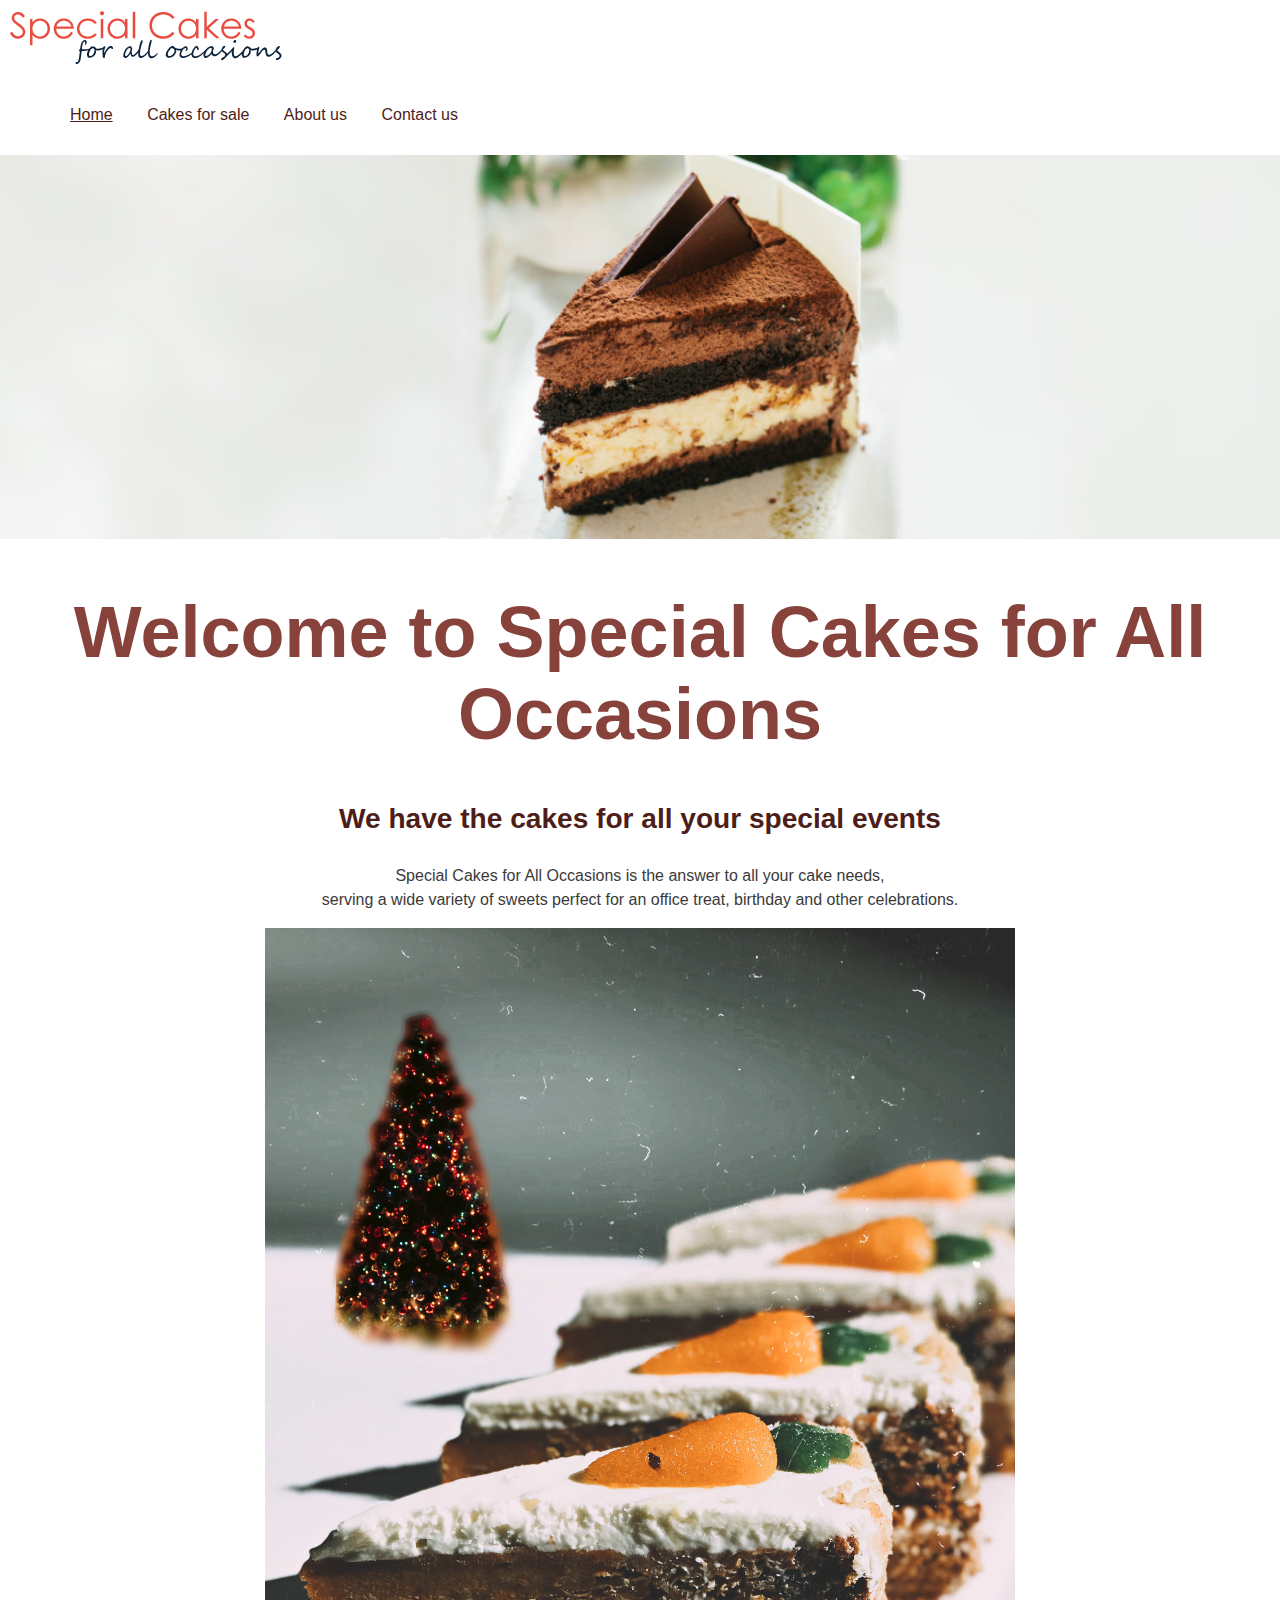
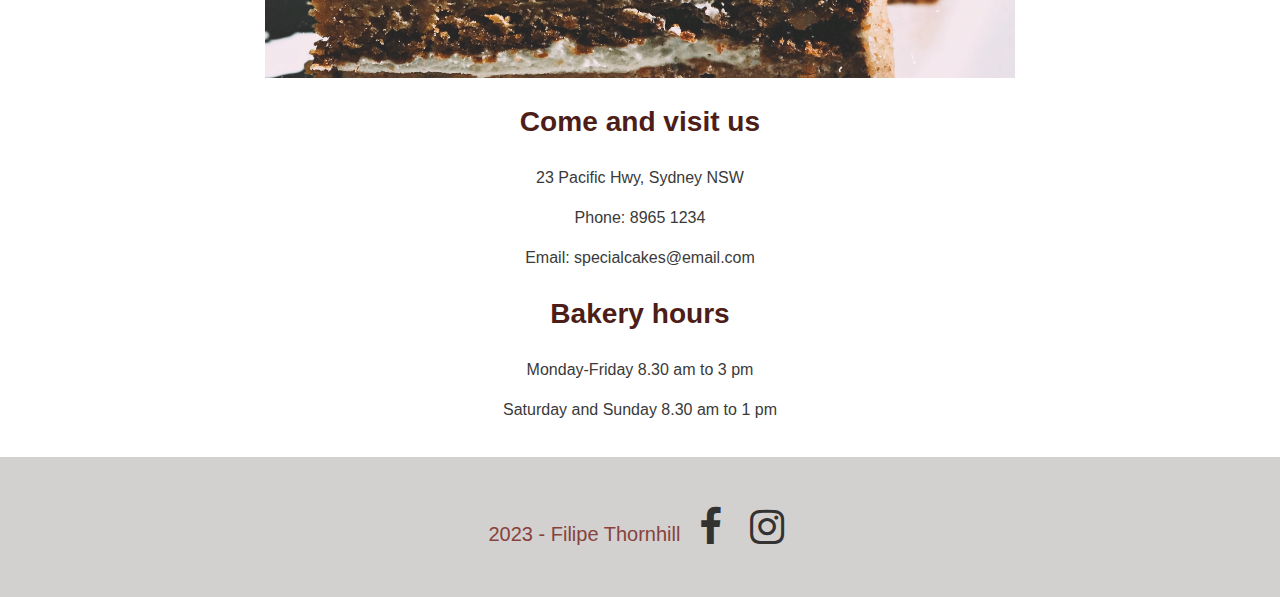
<file: Special Cakes/index.html>
<!DOCTYPE html>
<html lang="en">
    <head>
        <title>Home</title>
        <meta charset="UTF-8">
        <link rel="stylesheet" type="text/css" href="style.css">
        <link rel="stylesheet" href="https://cdnjs.cloudflare.com/ajax/libs/font-awesome/4.7.0/css/font-awesome.min.css">
        <meta name="viewport" content="width=device-width, initial-scale=1.0">
    </head>

   

    <body>
        <header>
            <a href="index.html">
                <img src="images/logo.png" alt="logo image">
            </a>
            <nav>
                <ul>
                    <li><a class="current" href="index.html">Home</a></li>
                    <li><a href="cakes_for_sale.html">Cakes for sale</a></li>
                    <li><a href="aboutus.html">About us</a></li>
                    <li><a href="contactus.html">Contact us</a></li>
                </ul>
            </nav>
        </header>
    


        <main>
            <img id="web_banner" src="images/web_banner1200.png" alt="web banner">
      
            
            <!--INTRODUCTION SECTION INCLUDES HEADINGS AND PARAGRAPH-->
            <section>
                <div class="main_heading">
                    <h1>Welcome to Special Cakes for All Occasions</h1>
                </div>
                <div class="sub_heading">
                    <h3>We have the cakes for all your special events</h3>
                </div>

        
                <p>
                    Special Cakes for All Occasions is the answer to all your cake needs, 
                    <br>
                    serving a wide variety of sweets perfect for an office treat, birthday and other celebrations.
                </p>
            </section>
            

            
            <img class="images" src="images/home750.png" alt="Carrot Cake" >
  


            <!--STORE LOCALATION SECTION INCLUDES HEADING PARAGRAPHS-->
            <section>
                <div class="sub_heading">
                    <h3>Come and visit us</h3>
                </div>

            
                <p>23 Pacific Hwy, Sydney NSW</p>
                <p>Phone: 8965 1234</p>
                <p>Email: specialcakes@email.com</p>     
            </section>



            <!--OPENING AND CLOSING SECTION INCLUDES HEADINGS AND PARAGRAPHS-->
            <section>
                <div class="sub_heading">
                    <h3>Bakery hours</h3>
                </div>
        
        
                <p>Monday-Friday 8.30 am to 3 pm</p>      
                <p> Saturday and Sunday 8.30 am to 1 pm</p>      
            </section>
        </main>


        
        <footer>
            2023 - Filipe Thornhill

            <a href="https://www.facebook.com/" class="fa fa-facebook fa-2x"></a>
            <a href="https://www.instagram.com/" class="fa fa-instagram fa-2x"></a>
        </footer>
    </body>
</html>
</file>
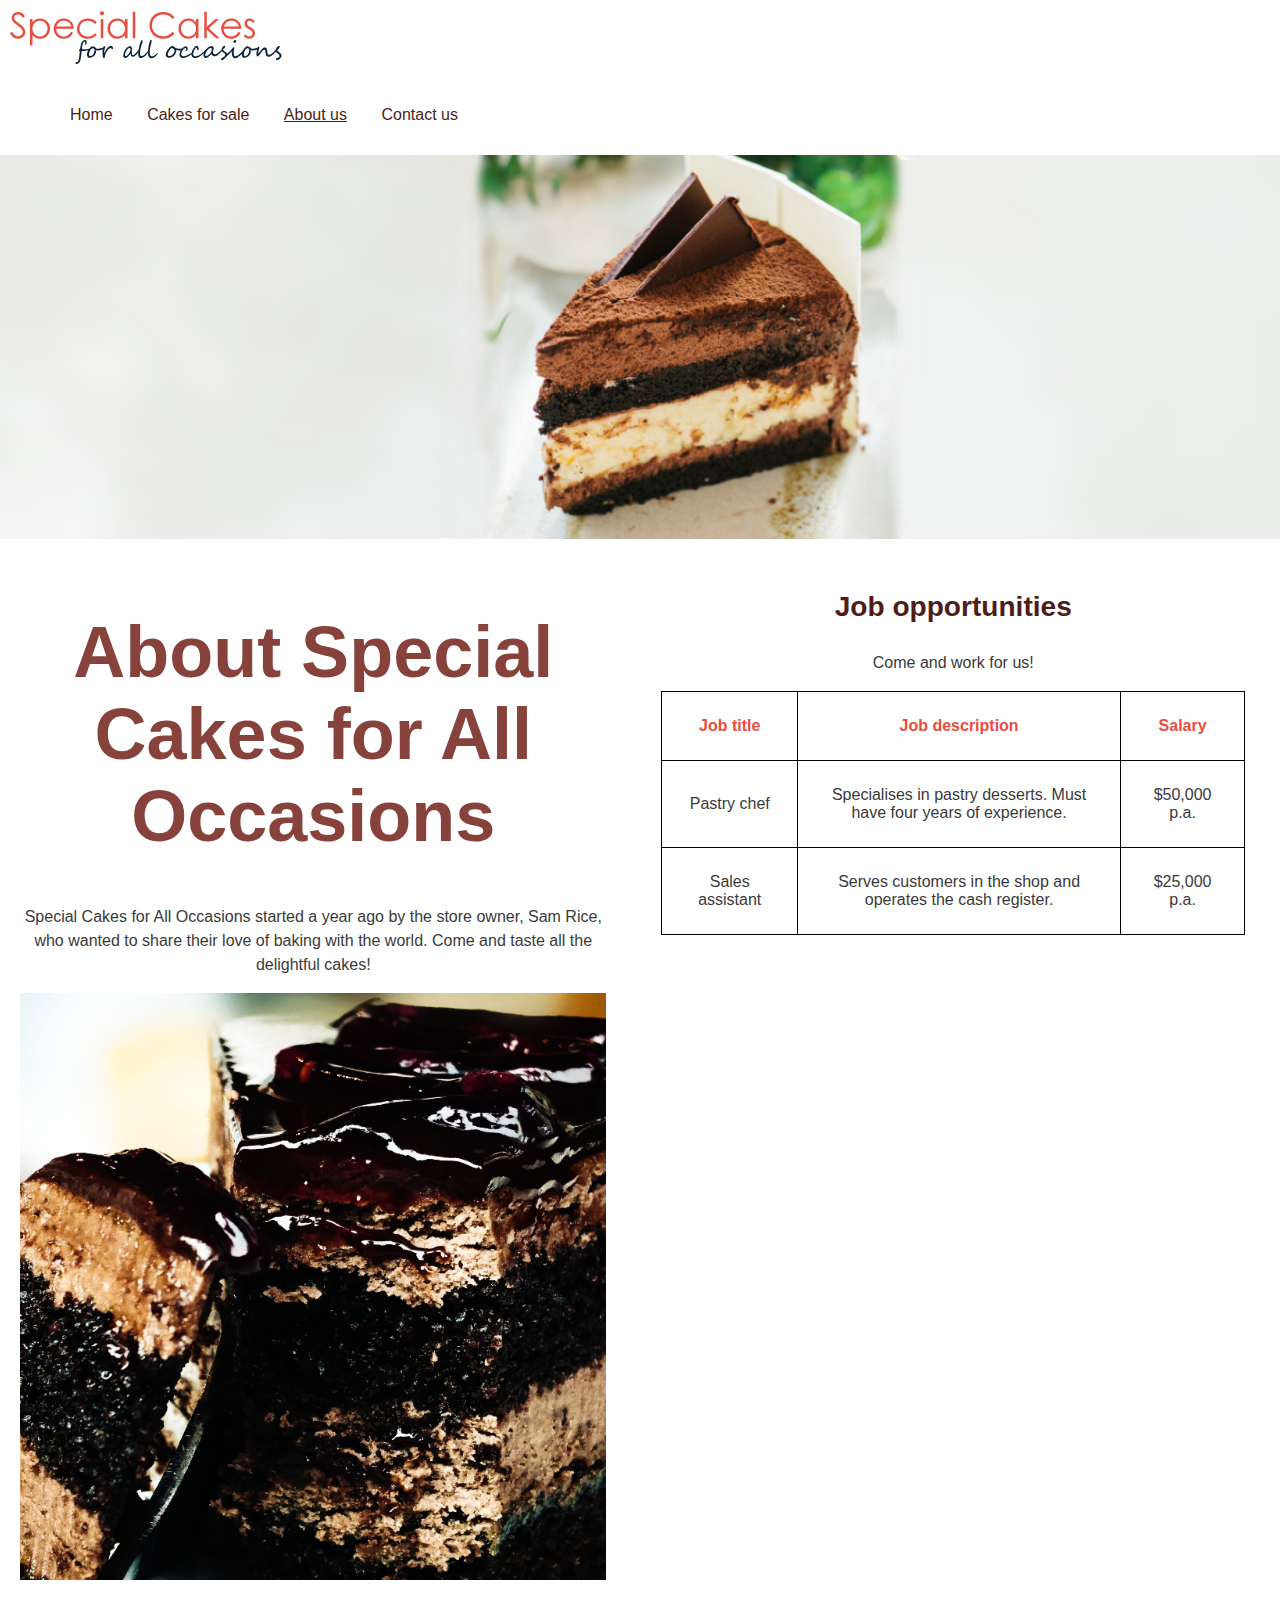
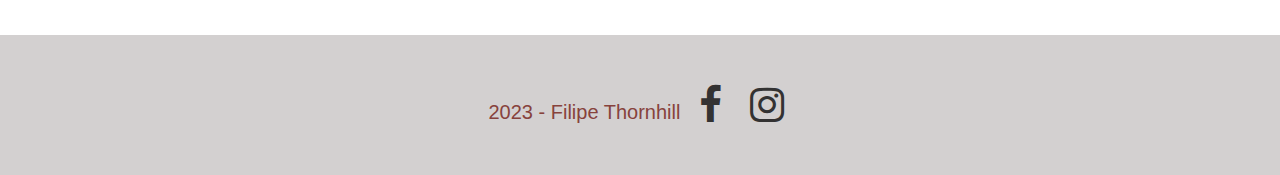
<file: Special Cakes/aboutus.html>
<!DOCTYPE html>
<html lang="en">
    <head>
        <title>About us</title>
        <meta charset="UTF-8">
        <link rel="stylesheet" type="text/css" href="style.css">
        <link rel="stylesheet" href="https://cdnjs.cloudflare.com/ajax/libs/font-awesome/4.7.0/css/font-awesome.min.css">
        <meta name="viewport" content="width=device-width, initial-scale=1.0">
    </head>



    <body id="aboutus">
        <header>
            <a href="index.html">
                <img src="images/logo.png" alt="logo image">
            </a>
            <nav>
                <ul>
                    <li><a href="index.html">Home</a></li>
                    <li><a href="cakes_for_sale.html">Cakes for sale</a></li>
                    <li><a class="current" href="./aboutus.html">About us</a></li>
                    <li><a href="contactus.html">Contact us</a></li>
                </ul>
            </nav>
        </header>
    


        <main>
            <img id="web_banner" src="images/web_banner1200.png" alt="web banner">
            
           <!--ABOUT US SECTION INCLUDES A HEADING AND A PARAGRAPHS-->
            <div class="grid-container">
                <section>
                    <div class="grid-item">
                        <div class="main_heading">
                            <h1>About Special Cakes for All Occasions</h1>
                        </div>

                
                        <p>
                            Special Cakes for All Occasions started a year ago by the store owner, Sam Rice,
                            <br>
                            who wanted to share their love of baking with the world. Come and taste all the delightful cakes!
                        </p>
                        
                        
                        <img class="images" src="images/aboutus750.png" alt="chocolate cake">
                    </div>
                </section>

                
            

                

                <!--JOB OPPORTUNITIES SECTION INCLUDES A HEADING AND A PARAGRAPH-->
                <section id="jobs">
                    <div class="grid-item">
                        <div class="sub_heading">
                            <h3>Job opportunities</h3>
                        </div>

                    
                        <p>
                            Come and work for us!
                        </p>      
            
                

                        <table>
                            <tr>
                                <th>Job title</th>
                                <th>Job description</th>
                                <th>Salary</th>
                            </tr>
                            <tr>
                                <td>Pastry chef</td>
                                <td>Specialises in pastry desserts. Must have four years of experience.</td>
                                <td>$50,000 p.a.</td>
                            </tr>
                            <tr>
                                <td>Sales assistant</td>
                                <td>Serves customers in the shop and operates the cash register.</td>
                                <td>$25,000 p.a.</td>
                            </tr>
                        </table>
                    </div>
                </section>
            </div>
        </main>


        
        <footer>
            2023 - Filipe Thornhill

            <a href="https://www.facebook.com/" class="fa fa-facebook fa-2x"></a>
            <a href="https://www.instagram.com/" class="fa fa-instagram fa-2x"></a>
        </footer>
    </body>
</html>
</file>
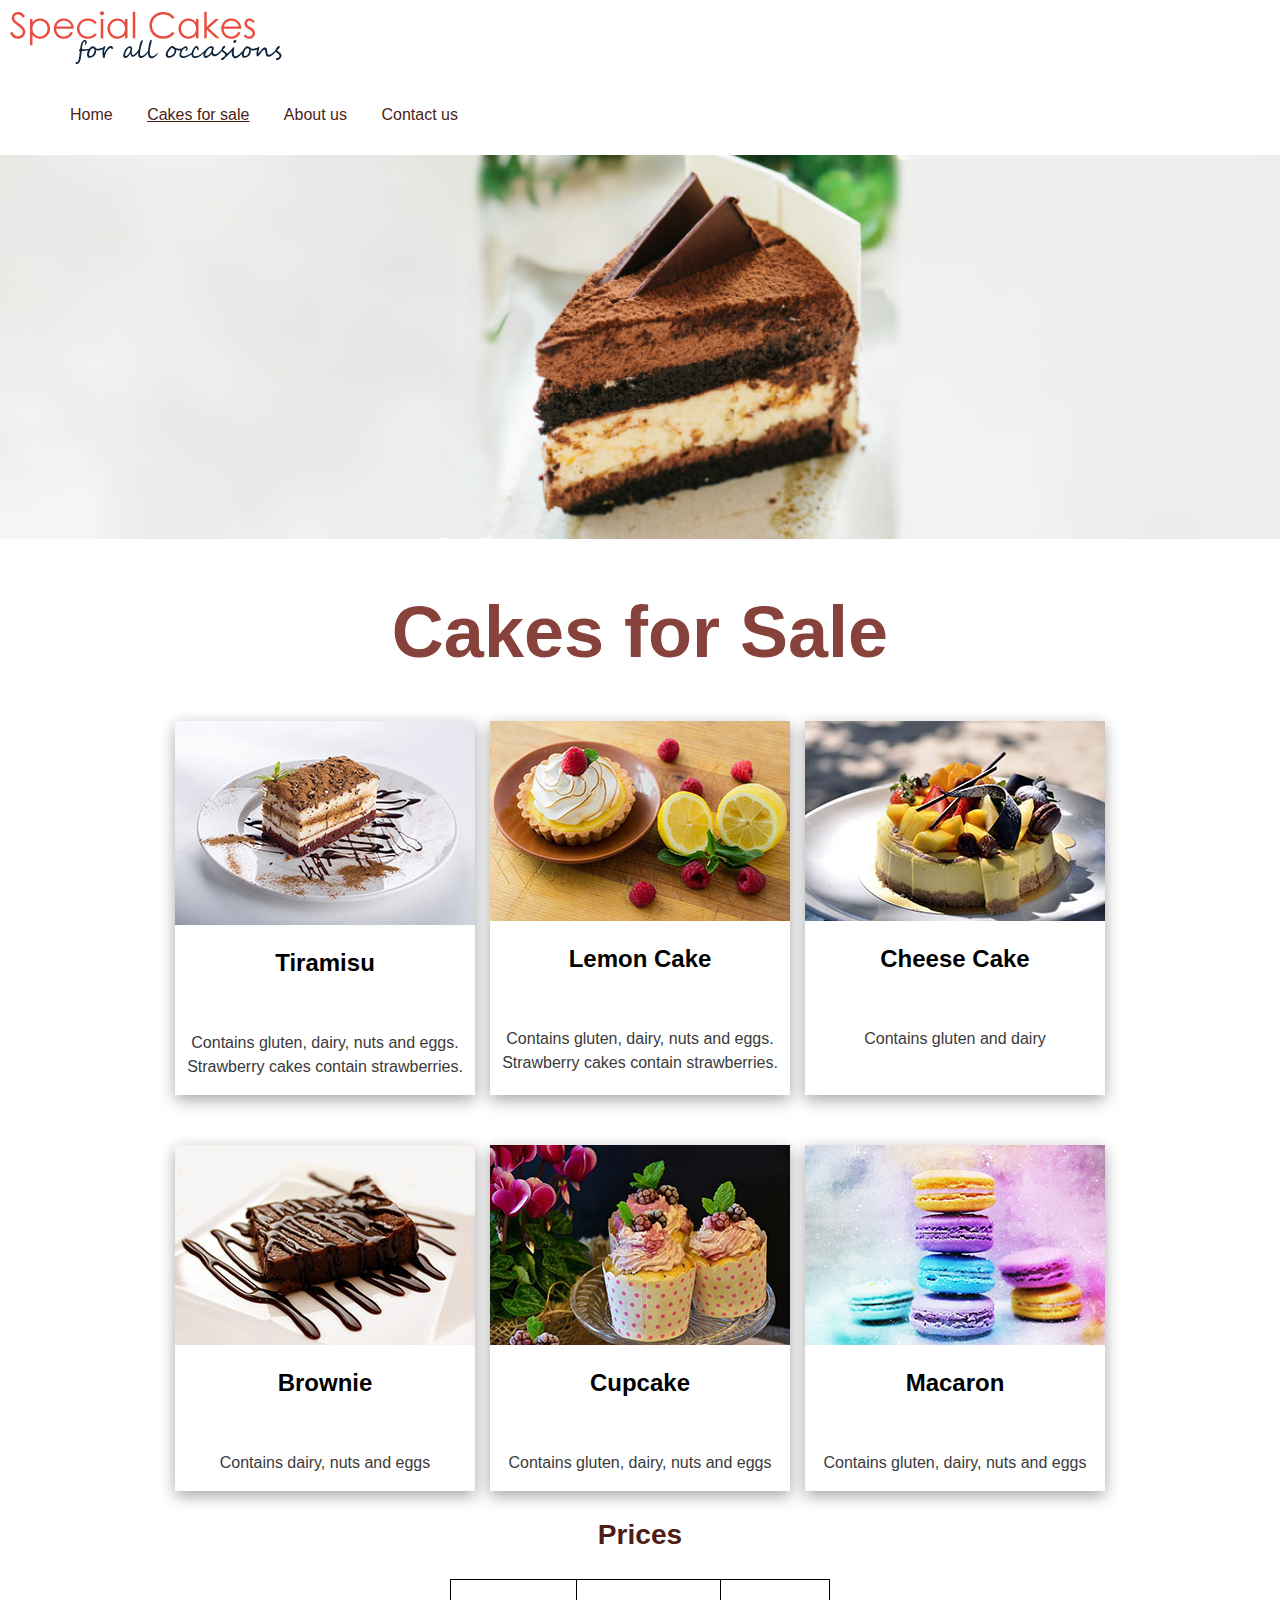
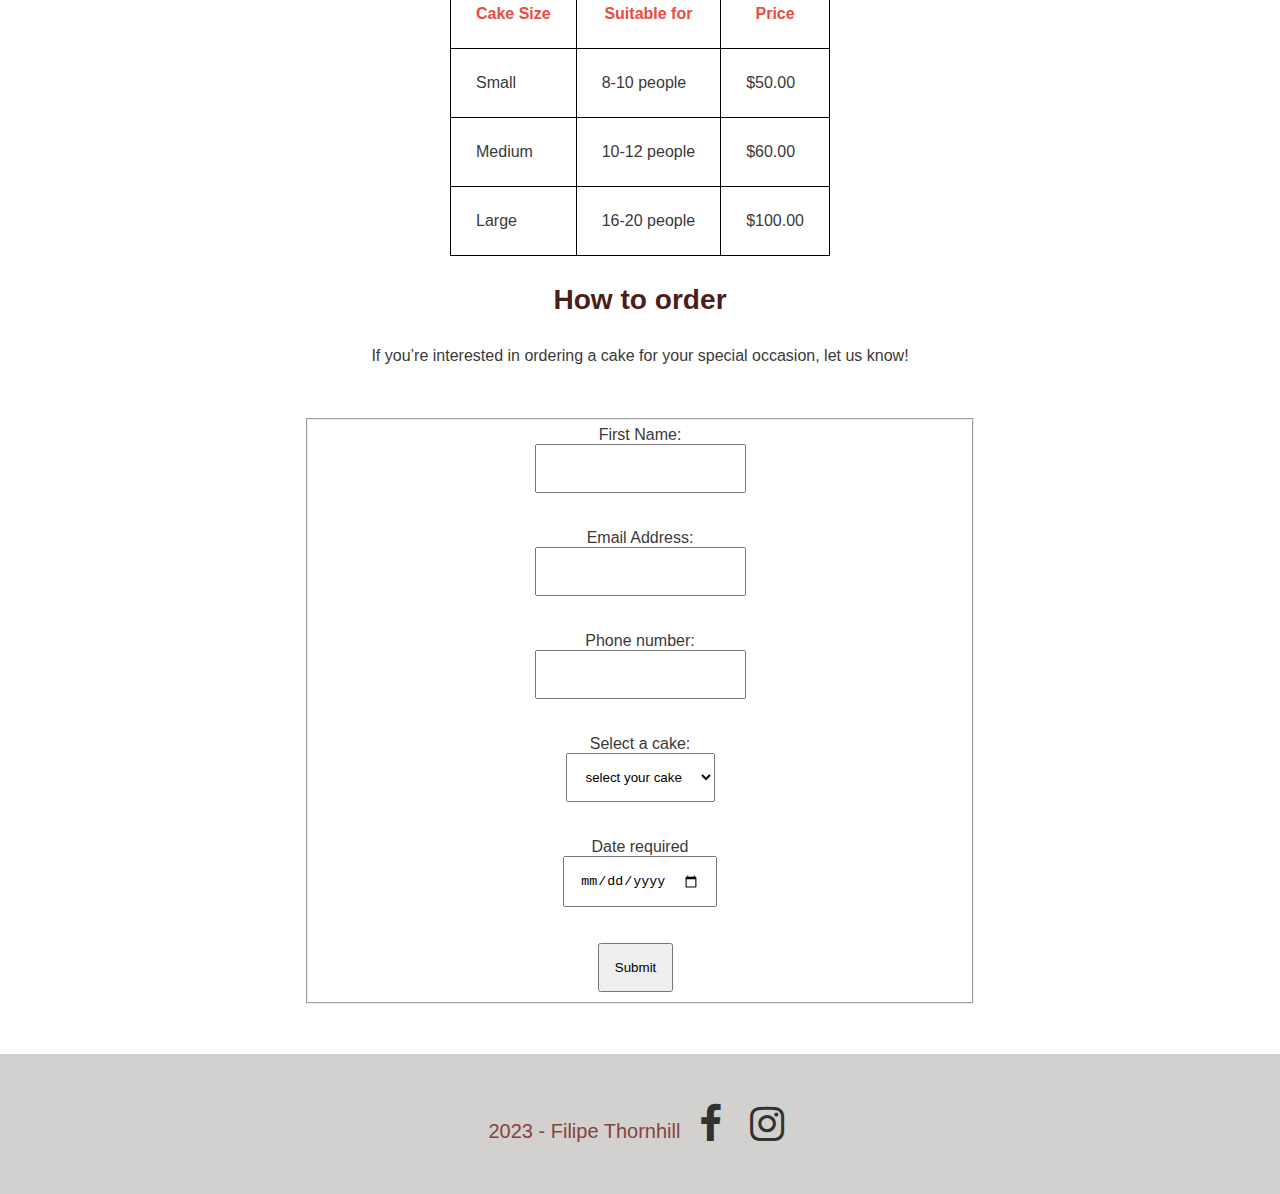
<file: Special Cakes/cakes_for_sale.html>
<!DOCTYPE html>
<html lang="en">
    <head>
        <title>Cakes for Sale</title>
        <meta charset="UTF-8">
        <link rel="stylesheet" type="text/css" href="style.css">
        <link rel="stylesheet" href="https://cdnjs.cloudflare.com/ajax/libs/font-awesome/4.7.0/css/font-awesome.min.css">
        <meta name="viewport" content="width=device-width, initial-scale=1.0">
    </head>



    <body>
        <header>
            <a href="index.html">
                <img src="images/logo.png" alt="logo image">
            </a>

            <nav>
                <ul>
                    <li><a href="index.html">Home</a></li>
                    <li><a class="current" href="./cakes_for_sale.html">Cakes for sale</a></li>
                    <li><a href="aboutus.html">About us</a></li>
                    <li><a href="contactus.html">Contact us</a></li>
                </ul>
            </nav>
        </header>
    
        

        <main>
            <img id="web_banner" src="images/web_banner1200.png" alt="web_banner">
            <div class="main_heading">
              <h1>Cakes for Sale</h1>
            </div>
            <!--PRODUCT SECTION INCLUDES TWO LISTS, HEADING AND CLICK TO LARGER IMAGE-->
            <section class="grid-container">
              <div class="grid-item-products">
                <a href="images/large/tiramisu640.jpg" target="_blank">
                  <img src="images/small/tiramisu300.jpg" alt="tiramisu">
                </a>
                <h2>Tiramisu</h2>
                <br><p>Contains gluten, dairy, nuts and eggs. 
                <br>Strawberry cakes contain strawberries.</p>
              </div>   


              <div class="grid-item-products">   
                <a href="images/large/lemonCake900.jpg" target="_blank">
                  <img src="images/small/lemonCake300.jpg" alt="lemon cake">
                </a>
                <h2>Lemon Cake</h2>
                <br><p>Contains gluten, dairy, nuts and eggs. 
                <br>Strawberry cakes contain strawberries.</p>
              </div>  


              <div class="grid-item-products">   
                <a href="images/large/cheeseCake640.jpg" target="_blank">
                  <img src="images/small/cheeseCake300.jpg" alt="cheese cake">
                </a>
                <h2>Cheese Cake</h2>
                <br><p>Contains gluten and dairy</p>
              </div>


              <div class="grid-item-products">
                <a href="images/large/brownie640.jpg" target="_blank">
                  <img src="images/small/brownie300.jpg" alt="brownie">
                </a>
                
                <h2>Brownie</h2>
                <br><p>Contains dairy, nuts and eggs</p> 
              </div>


              <div class="grid-item-products">
                <a href="images/large/cupcake640.jpg" target="_blank">
                  <img src="images/small/cupcake300.jpg" alt="cupcake">
                </a>
                <h2>Cupcake</h2>
                <br><p>Contains gluten, dairy, nuts and eggs</p> 
              </div>


              <div class="grid-item-products">
                <a href="images/large/macaron640.jpg" target="_blank">
                  <img src="images/small/macaron300.jpg" alt="Macaron">
                </a>                

            
                <h2>Macaron</h2>              

                <br><p>Contains gluten, dairy, nuts and eggs</p>
              </div>
            </section>
              

          
            <!--PRICES SECTION INCLUDES TABLE AND HEADING-->
            <section>
                <div class="sub_heading">
                    <h3>Prices</h3>
                </div>  
                
                <table class="prices">
                    <tr>
                        <th>Cake Size</th>
                        <th>Suitable for</th>
                        <th>Price</th>
                    </tr>
                    <tr>
                        <td>Small</td>
                        <td>8-10 people</td>
                        <td>$50.00</td>
                    </tr>
                    <tr>
                        <td>Medium</td>
                        <td>10-12 people</td>
                        <td>$60.00</td>
                    </tr>
                    <tr>
                        <td>Large</td>
                        <td>16-20 people</td>
                        <td>$100.00</td>
                    </tr>
                </table>
            </section>
        


            <!--HOW TO ORDER SECTION INCLUDES HEADING, PARAGRAPH AND CAKE ORDERING FORM-->
            <section>
                <div class="sub_heading">
                    <h3>How to order</h3>
                </div>
                <p>If you’re interested in ordering a cake for your special occasion, let us know!</p>
                <fieldset>
            
                    <label for = "fname">First Name:</label> <br>
                    <input type = "text" id = "fname" name = "fname"> <br><br><br>


                    <label for = "email">Email Address:</label> <br>
                    <input type = "email" id = "email" name = "lname"> <br><br><br>


                    <label for = "phone">Phone number:</label> <br>
                    <input type = "tel" id = "phone" name = "phone"> <br><br><br>




                    <label for="cakes">Select a cake:</label><br>
                    <select id = "cakes" name = "cakes">
                        <option value = "select your cake">select your cake</option>
                        <option value = "Tiramisu">Tiramisu</option>
                        <option value = "lemon cake">lemon cake</option>
                        <option value = "cheese cake">cheese cake</option>
                        <option value = "Brownie">Brownie</option>
                        <option value = "Cupcake">Cupcake</option>
                        <option value = "Macaron">Macaron</option>
                    </select><br><br><br>


                    <label for = "date_required">Date required</label><br>
                    <input type = "date" id = "date_required" name = "date_required"><br><br><br>

                    <input type = "submit" value = "Submit"> &nbsp;
                </fieldset>
            </section>
        </main>


        
        <footer>
          2023 - Filipe Thornhill

          <a href="https://www.facebook.com/" class="fa fa-facebook fa-2x"></a>
          <a href="https://www.instagram.com/" class="fa fa-instagram fa-2x"></a>
      </footer>
    </body>
</html>
</file>
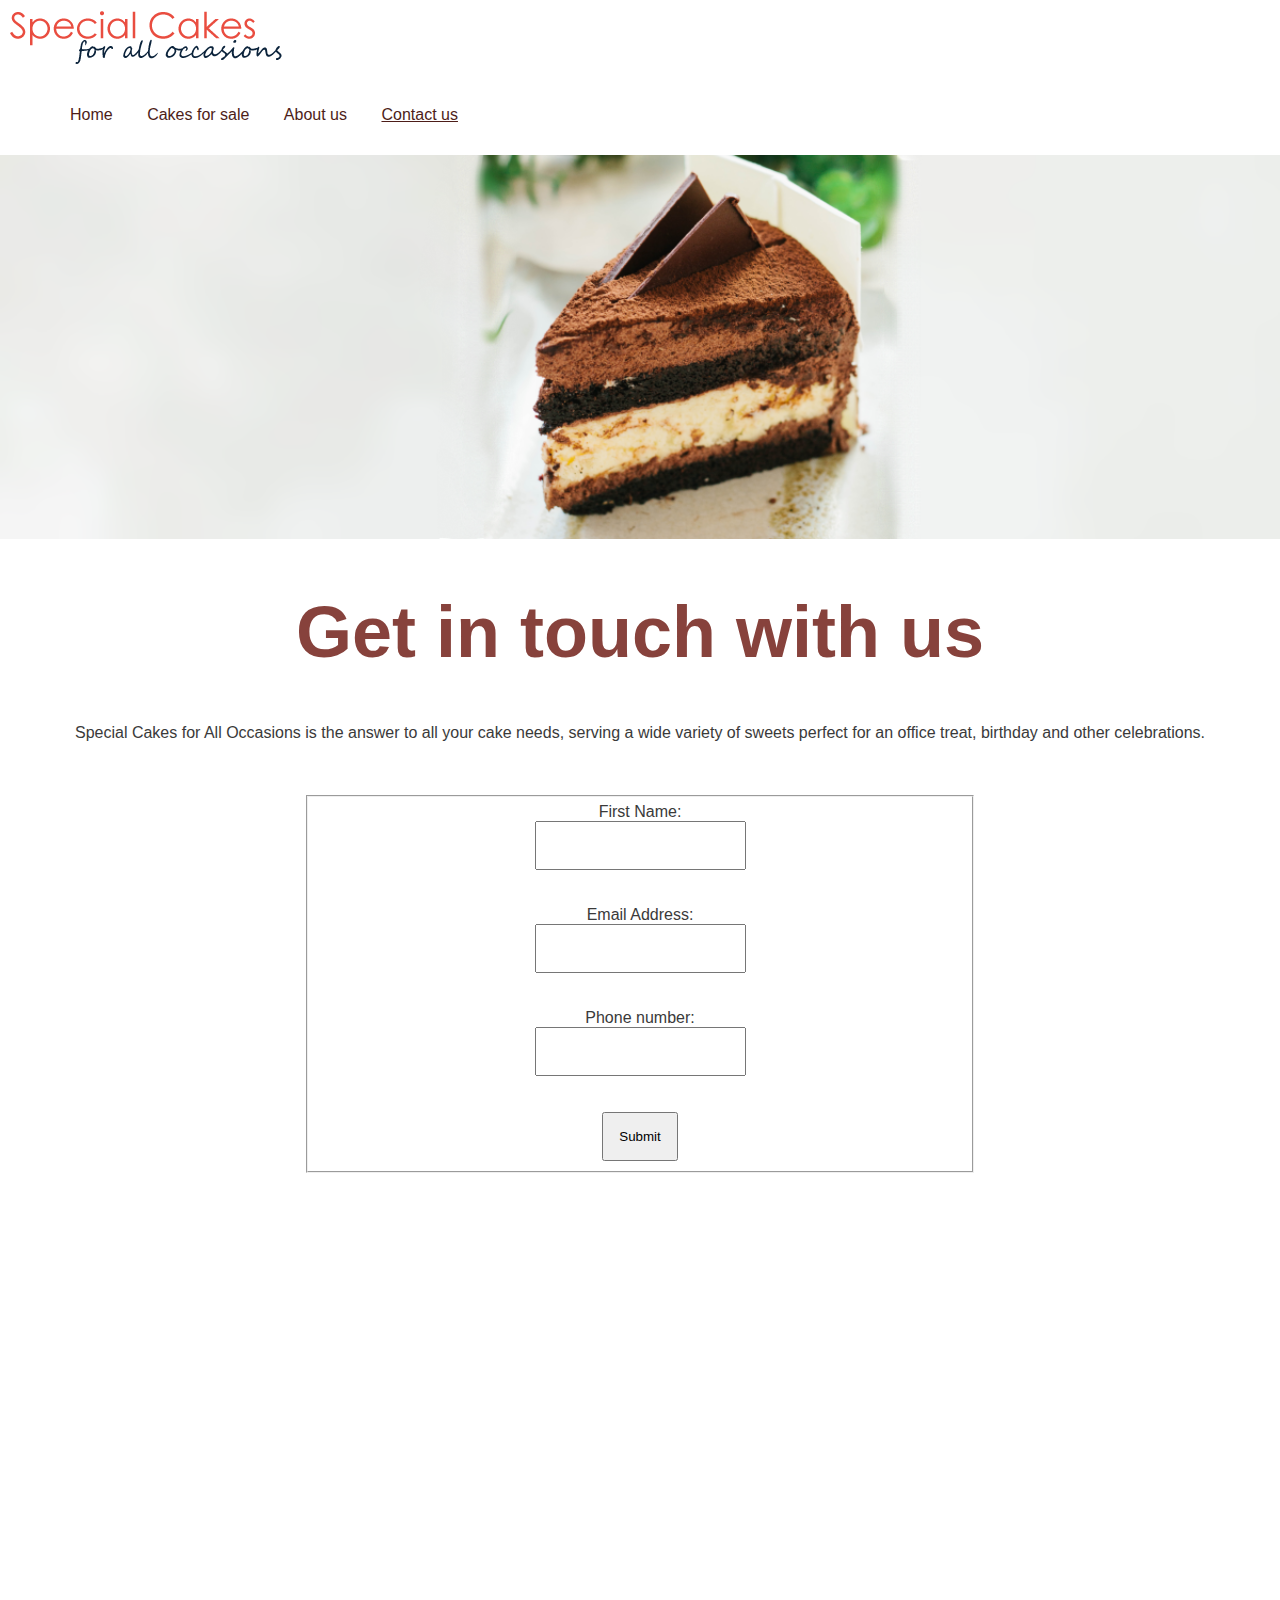
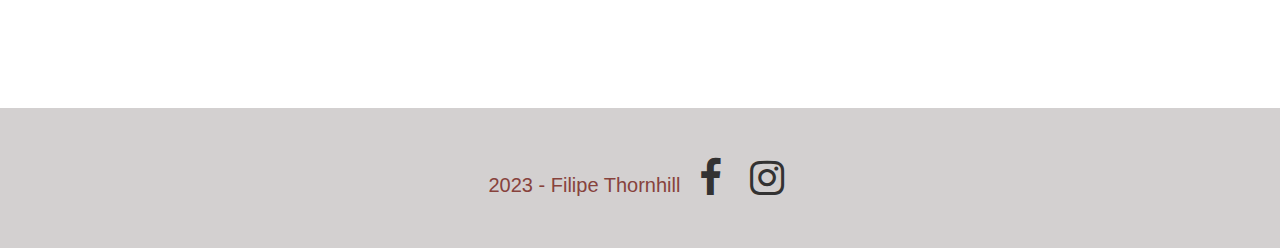
<file: Special Cakes/contactus.html>
<!DOCTYPE html>
<html lang="en">
    <head>
        <title>Contact us</title>
        <meta charset="UTF-8">
        <link rel="stylesheet" type="text/css" href="style.css">
        <link rel="stylesheet" href="https://cdnjs.cloudflare.com/ajax/libs/font-awesome/4.7.0/css/font-awesome.min.css">
        <meta name="viewport" content="width=device-width, initial-scale=1.0">
    </head>



    <body>
        <header>
            <a href="index.html">
                <img src="images/logo.png" alt="logo">
            </a>
            <nav>
                <ul>
                    <li><a href="index.html">Home</a></li>
                    <li><a href="cakes_for_sale.html">Cakes for sale</a></li>
                    <li><a href="aboutus.html">About us</a></li>
                    <li><a class="current" href="contactus.html">Contact us</a></li>
                </ul>
            </nav>
        </header>
    


        <main>
            <img id="web_banner" src="images/web_banner1200.png" alt="web banner">


            
            <!--Contact us section includes heading, paragraph, html fourm and google maps iframe-->    
            <section>
                <div class="main_heading">
                    <h1>Get in touch with us</h1>
                </div>


                <p>Special Cakes for All Occasions is the answer to all your cake needs, serving a wide variety of sweets perfect for an office treat, birthday and other celebrations.</p>
      
                <fieldset>
                    <label for = "fname">First Name:</label> <br>
                    <input type = "text" id = "fname" name = "fname"> <br><br><br>
        
        
                    <label for = "email">Email Address:</label> <br>
                    <input type = "email" id = "email" name = "email"> <br><br><br>
        
        
                    <label for = "phone">Phone number:</label> <br>
                    <input type = "tel" id = "phone" name = "phone"> <br><br><br>
        
        
                    <input type = "submit" value = "Submit"> 
                </fieldset>

                <div aria-label="google Map location" class="iframe-container">
                    <iframe name="location" src="https://www.google.com/maps/embed?pb=!1m18!1m12!1m3!1d3319.206068700969!2d151.09951787652184!3d-33.703616310523444!2m3!1f0!2f0!3f0!3m2!1i1024!2i768!4f13.1!3m3!1m2!1s0x6b12a7843e5429b3%3A0xf017d68f9f32ca0!2sWestfield%20Hornsby!5e0!3m2!1sen!2sau!4v1683419667729!5m2!1sen!2sau" width="600" height="450" style="border:0;" allowfullscreen="" loading="lazy" referrerpolicy="no-referrer-when-downgrade"></iframe>
                </div>
            </section>
        </main>


        
        <footer>
            2023 - Filipe Thornhill

            <a href="https://www.facebook.com/" class="fa fa-facebook fa-2x"></a>
            <a href="https://www.instagram.com/" class="fa fa-instagram fa-2x"></a>
        </footer>
    </body>
</html>
</file>
<file: Special Cakes/style.css>
body 
{
    margin: 0px;
    font-family: Arial, Helvetica, sans-serif;
}

#aboutus
{
    margin: 0px;
    font-family: helvetica, 'Calibri', Courier;
}



/*NAV BAR STLYING BELOW*/
nav
{
    background-color: white;
    padding: 15px;
}
nav ul 
{
    list-style-type: none;
}
nav ul li 
{
    display: inline; 
}
nav ul li a
{
    padding: 15px;
    color: #4d1d18;
    text-decoration: none;
    text-align: center;
}
nav ul li a:hover
{
    color: #555;
}
a.current
{
    text-decoration: underline;
}



/* Two coluom layout for about us page */
.grid-container 
{
    display: grid;
    grid-template-columns: auto auto auto; 
    row-gap: 50px;
    column-gap: 15px;
    justify-content: center;
}
.grid-item 
{
    padding: 20px;
    text-align: center;
}
.grid-item-products
{
    text-align: center;
    box-shadow: rgba(0, 0, 0, 0.35) 0px 5px 15px;
}
.grid-item-products:hover
{

<<<<<<< HEAD
=======
    text-align: center;
    box-shadow: rgba(0, 0, 0, 0.25) 0px 54px 55px, rgba(0, 0, 0, 0.12) 0px -12px 30px, rgba(0, 0, 0, 0.12) 0px 4px 6px, rgba(0, 0, 0, 0.17) 0px 12px 13px, rgba(0, 0, 0, 0.09) 0px -3px 5px;
}
>>>>>>> 322150d41b85817e59b981efa20af3973bcc6971
#jobs
{
    margin: auto;
}


/*HEADINGS AND SUBHEADING*/
.main_heading
{
    text-align: center;
    color:#87423c;
    font-size: 36px;
}
.sub_heading
{
    color: #4d1d18;
    font-size: 24px;
    text-align: center;
}

p 
{
    line-height: 150%;
    text-align: center;
    color: #3A3A3A;
}
#web_banner
{
    width: 100%;
}
img
{
    max-width: 100%;
    height: auto;
}
.images
{
    display: block;
    margin-left: auto;
    margin-right: auto;
    max-width: 100%;
}


/*Center iframe*/
/**************************************************************************************************************************************************************************************************************************************************************************/
.iframe-container 
{
    display: flex;
    justify-content: center;
}
  
 
/*Table styling, Center table, collapse the borders*/
/**************************************************************************************************************************************************************************************************************************************************************************/
table, th, td 
{
    border:1px solid black;
    padding: 25px;
    margin-left: auto;
    margin-right: auto;
    background-color: white;
    color: #3A3A3A;
    border-collapse: collapse;
}
th
{
    color: #E94D40;
}


/*HTML fourms styling*/
/**************************************************************************************************************************************************************************************************************************************************************************/

fieldset 
{
    width: 50%;
    margin:auto;
    text-align: center;
    margin-bottom: 50px;
    margin-top: 50px;
    background-color: white;
    color: #3A3A3A;;
}
input, select
{
    padding: 15px;
}


/*Footer and social media icons*/
/**********************************************************************************************************************************************************************************************************************************************/
footer 
{
    text-align: center;
    color: #87423c;
    padding: 50px;
    margin-top: 35px;
    font-size: 20px;
    background-color: #d3d0d0;
}
.fa 
{
    width: 50px;
    color: #333232;
    text-decoration: none;
}



/*RESPONSIVE CODE*/
/***************************************************************************************************************************************************************************************************************************************************/
@media screen and (max-width:900px) 
{
    .grid-container
    {
        grid-template-columns: auto auto; 
    }  
    table, th, td 
    {
        border-radius: 0px; 
        padding: 12px;
        text-align: center;
    }
}
@media screen and (max-width:600px) 
{

    nav ul li 
    {
        display: block;
        text-align: center;
        padding: 15px;
    }
    fieldset 
    {
        width: 90%;
    }
    .grid-container
    {
        grid-template-columns: auto; 
        width: 100%;
    }
}
</file>
